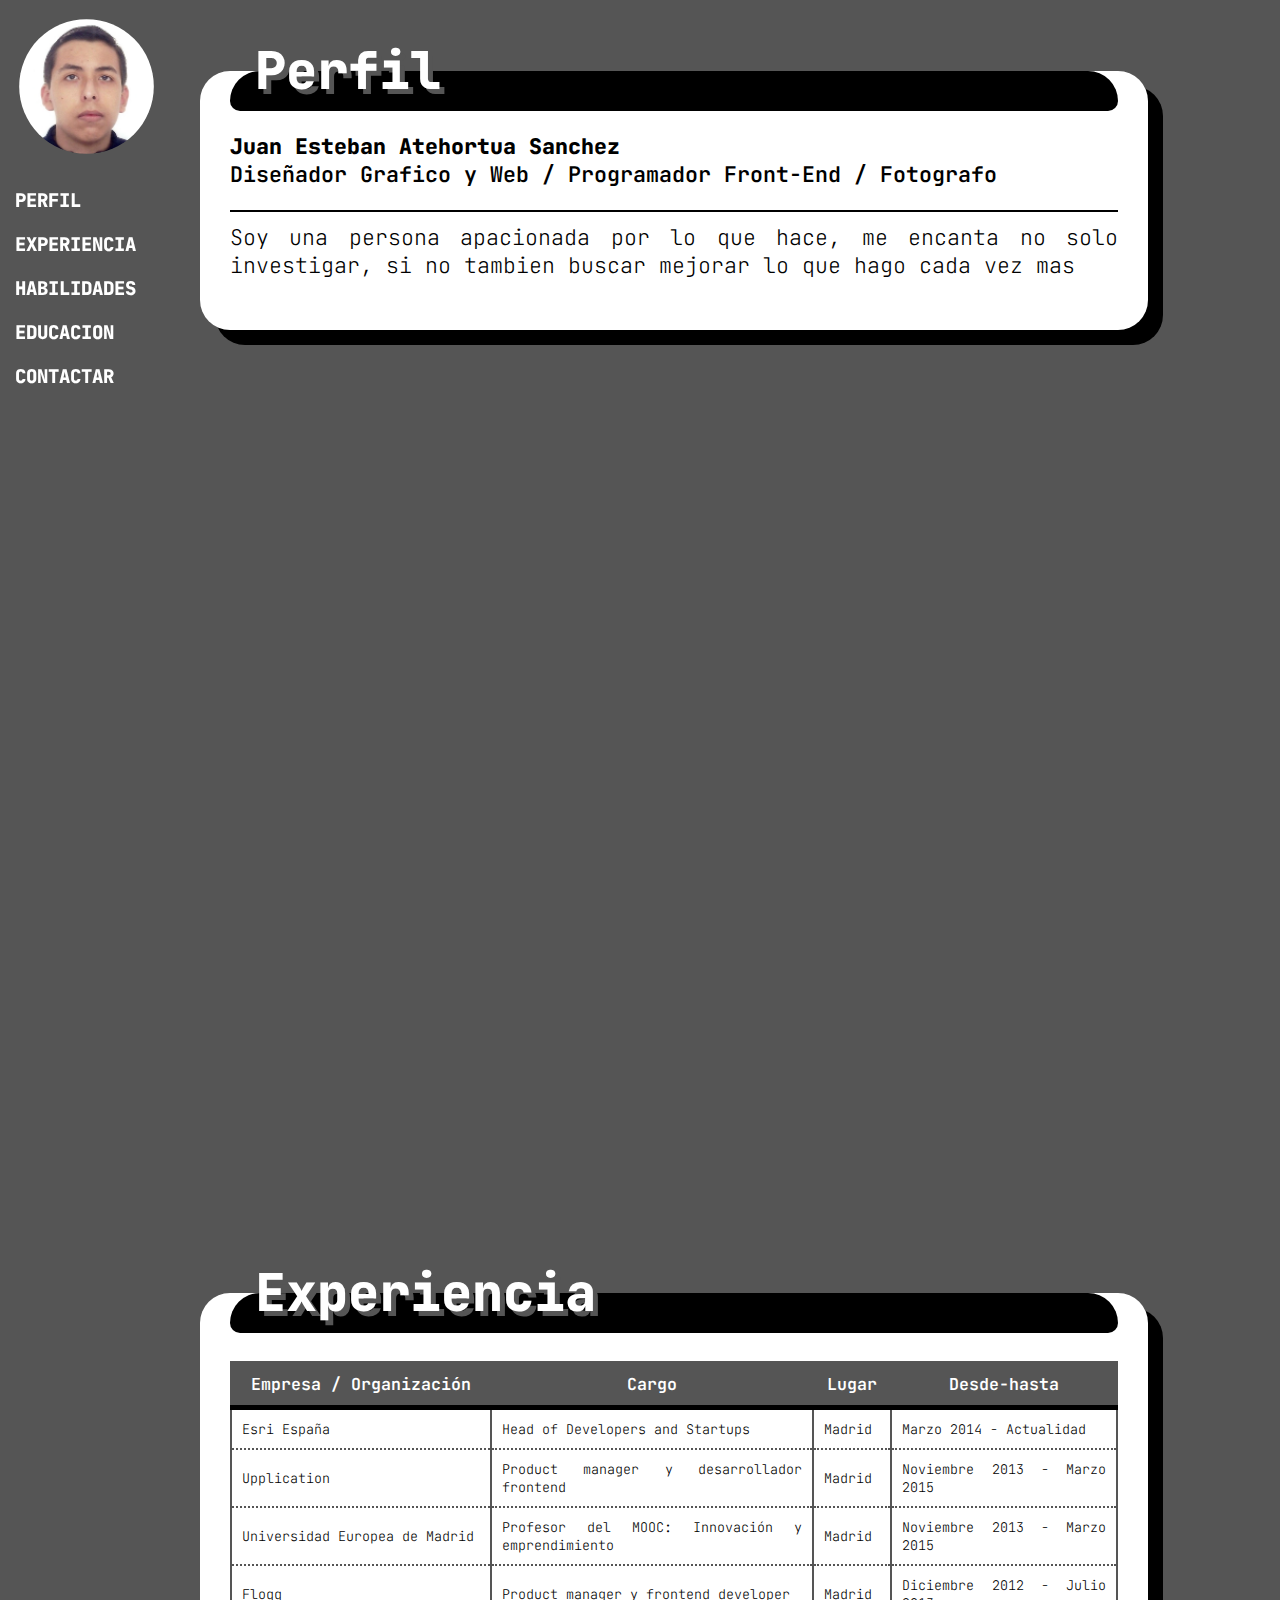
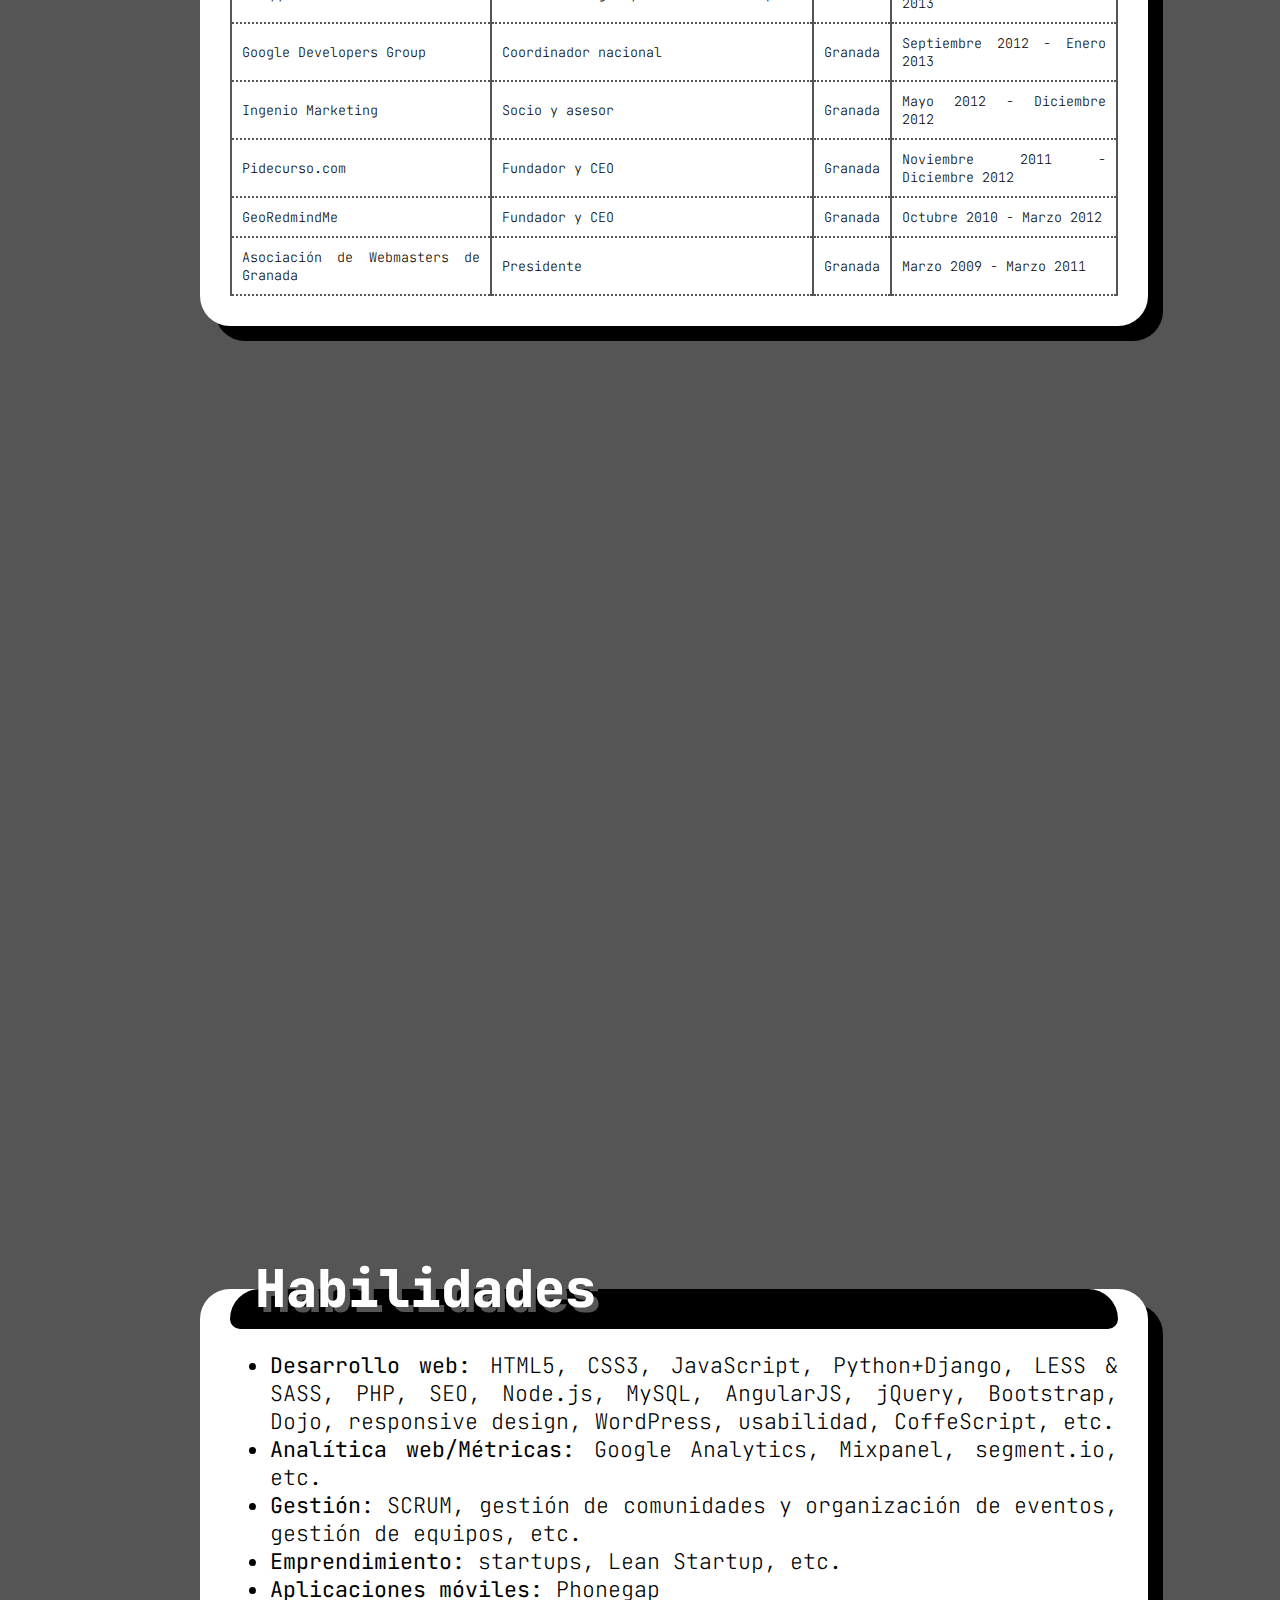
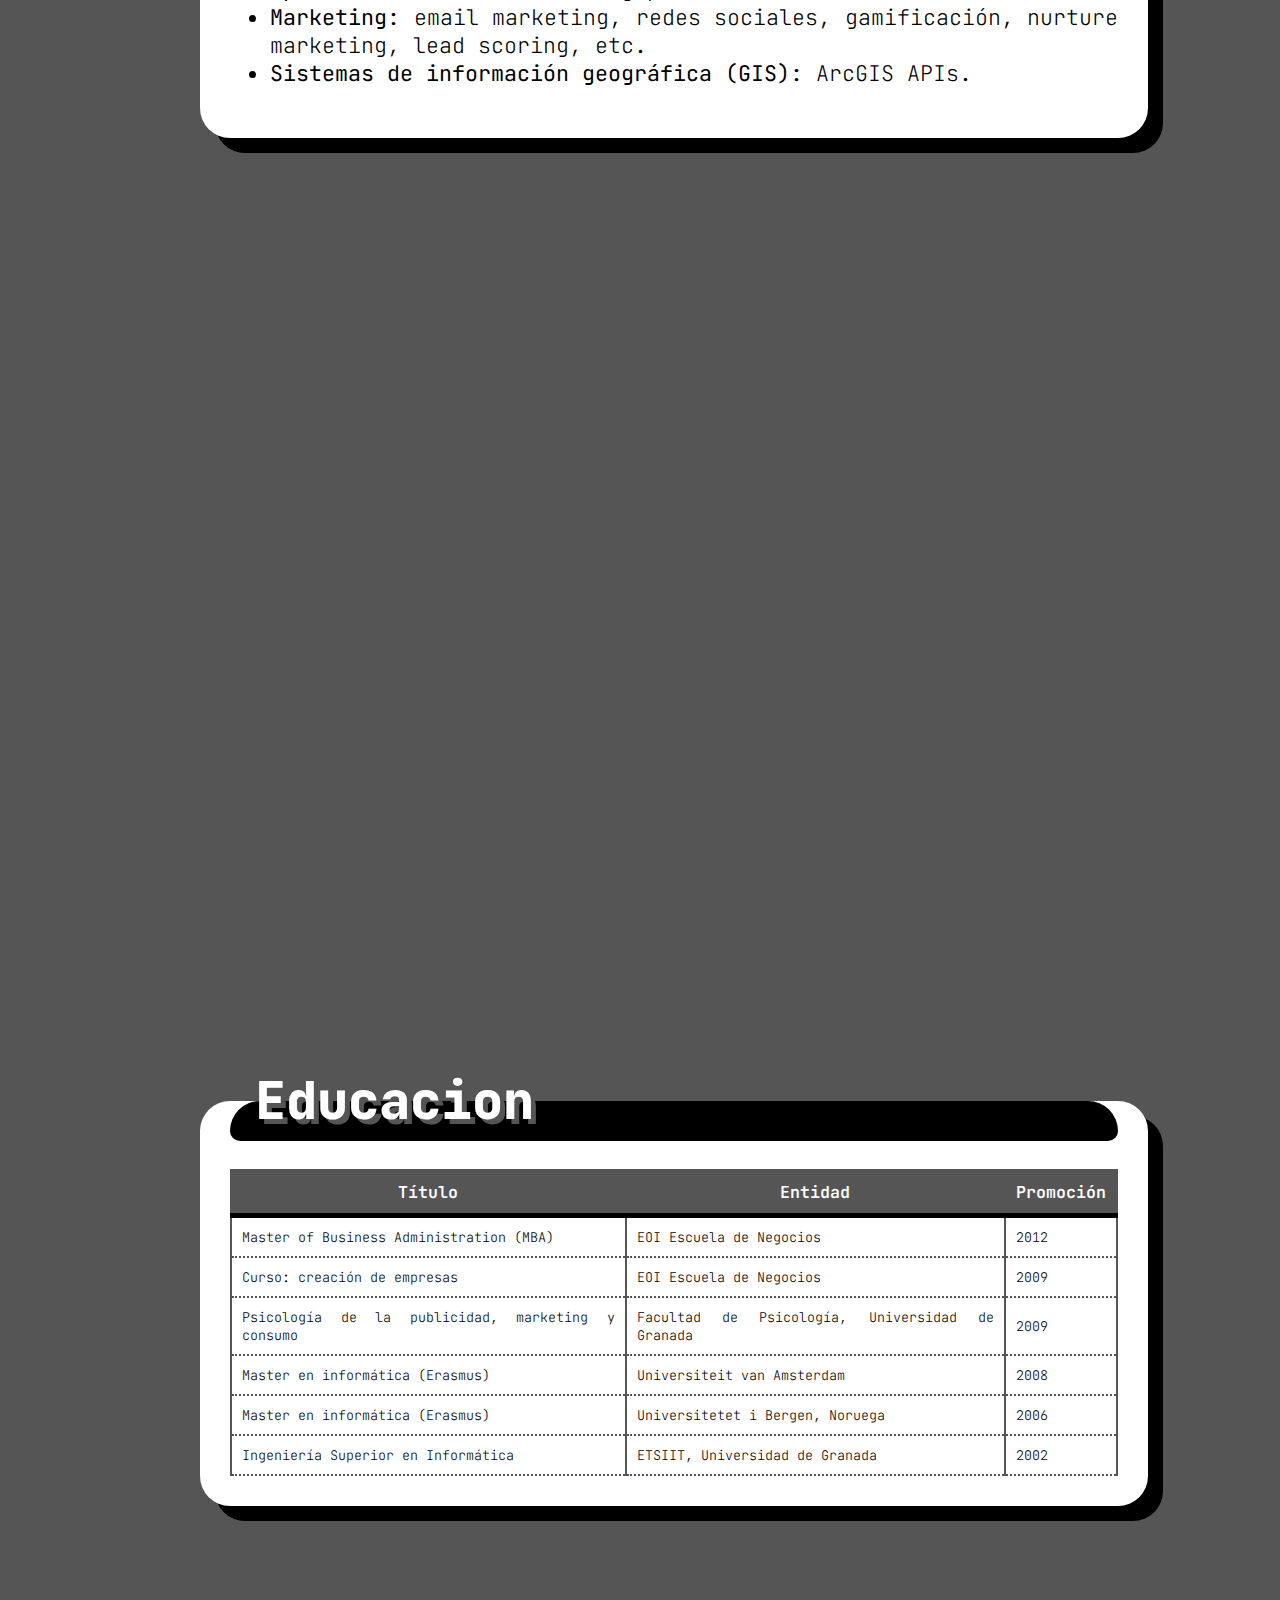
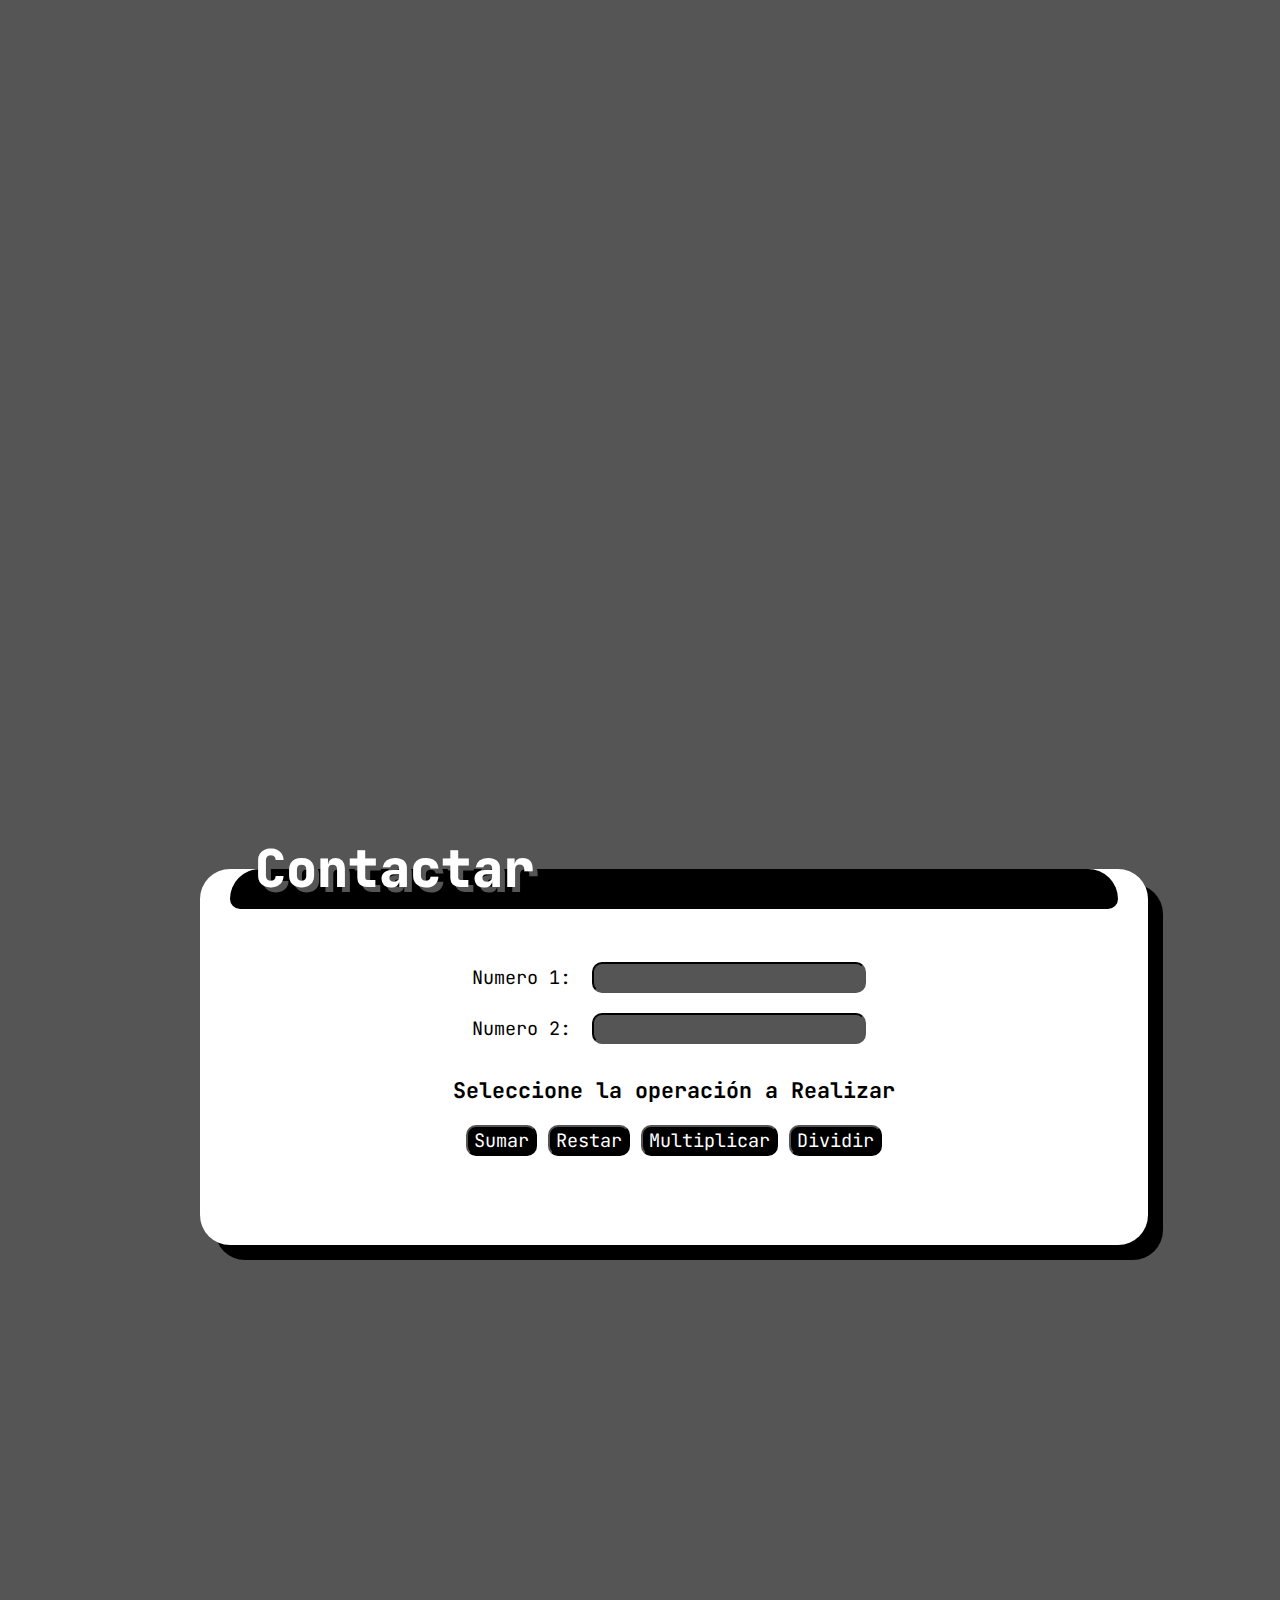
<file: civ/index.html>
<!doctype html>
<html>
<head>
<meta charset="utf-8">
<title>Curriculum Vitae</title>
<link rel="icon" type="image/png" href="media/icon.png">

<!-- CSS -->
	<link href="css/main.css" rel="stylesheet">

<!-- FONTS -->
	<link rel="preconnect" href="https://fonts.gstatic.com">
	<link href="https://fonts.googleapis.com/css2?family=JetBrains+Mono:ital,wght@0,200;0,600;0,800;1,200;1,600;1,800&display=swap" rel="stylesheet">
	
<!-- JS -->
	
	
	
</head>
	
<body>

<!-- NAVBAR -->
  <header class="header" role="banner">
	<img src="media/photo.jpg" alt="" width="90%" class="photo"/>
    <nav class="main-nav" role="navigation">
      <ul class="unstyled list-hover-slide">
		<li><a href="#perfil">PERFIL</a></li>
        <li><a href="#experiencia">EXPERIENCIA</a></li>
        <li><a href="#habilidades">HABILIDADES</a></li>
        <li><a href="#educacion">EDUCACION</a></li>
        <li><a href="#contactar">CONTACTAR</a></li>
      </ul>
    </nav>
</header>	
	
<!-- CONTENT -->	
<div class="main">
<div id="perfil">&nbsp;</div>
  <div  class="block"><h1>Perfil</h1>
	<p><b>Juan Esteban Atehortua Sanchez</b><br>
	<b2>Diseñador Grafico y Web / Programador Front-End / Fotografo</b2><hr color="000" height="5px" border="0">
	Soy una persona apacionada por lo que hace, me encanta no solo investigar, si no tambien buscar mejorar lo que hago cada vez mas 
	</p></div>
	
<div  class="space"></div>
<div id="experiencia">&nbsp;</div>
  <div  class="block"><h1>Experiencia</h1>
	<br>  
  <table>
  <thead>
  <tr>
    <th>Empresa / Organización</th>
    <th>Cargo</th>
    <th>Lugar</th>
    <th>Desde-hasta</th>
  </tr>
  </thead>
  <tbody>
  <tr>
    <td>Esri España</td>
    <td>Head of Developers and Startups</td>
    <td>Madrid</td>
    <td>Marzo 2014 - Actualidad</td>
  </tr>
  <tr>
    <td>Upplication</td>
    <td>Product manager y desarrollador frontend</td>
    <td>Madrid</td>
    <td>Noviembre 2013 - Marzo 2015</td>
  </tr>
  <tr>
    <td>Universidad Europea de Madrid</td>
    <td>Profesor del MOOC: Innovación y emprendimiento</td>
    <td>Madrid</td>
    <td>Noviembre 2013 - Marzo 2015</td>
  </tr>
  <tr>
    <td>Floqq</td>
    <td>Product manager y frontend developer</td>
    <td>Madrid</td>
    <td>Diciembre 2012 - Julio 2013</td>
  </tr>
  <tr>
    <td>Google Developers Group</td>
    <td>Coordinador nacional</td>
    <td>Granada</td>
    <td>Septiembre 2012 - Enero 2013</td>
  </tr>
  <tr>
    <td>Ingenio Marketing</td>
    <td>Socio y asesor</td>
    <td>Granada</td>
    <td>Mayo 2012 - Diciembre 2012</td>
  </tr>
  <tr>
    <td>Pidecurso.com</td>
    <td>Fundador y CEO</td>
    <td>Granada</td>
    <td>Noviembre 2011 - Diciembre 2012</td>
  </tr>
  <tr>
    <td>GeoRedmindMe</td>
    <td>Fundador y CEO</td>
    <td>Granada</td>
    <td>Octubre 2010 - Marzo 2012</td>
  </tr>
  <tr>
    <td>Asociación de Webmasters de Granada</td>
    <td>Presidente</td>
    <td>Granada</td>
    <td>Marzo 2009 - Marzo 2011</td>
  </tr>
  </tbody>
</table></div>
	
<div  class="space"></div>
<div id="habilidades">&nbsp;</div>
  <div  class="block"><h1>Habilidades</h1>
  <ul>
  <li><strong>Desarrollo web:</strong> HTML5, CSS3, JavaScript, Python+Django, LESS &amp; SASS, PHP, SEO, Node.js, MySQL, AngularJS, jQuery, Bootstrap, Dojo, responsive design, WordPress, usabilidad, CoffeScript, etc.</li>
  <li><strong>Analítica web/Métricas:</strong> Google Analytics, Mixpanel, segment.io, etc. </li>
  <li><strong>Gestión</strong>: SCRUM, gestión de comunidades y organización de eventos, gestión de equipos, etc.</li>
  <li><strong>Emprendimiento:</strong> startups, Lean Startup, etc.</li>
  <li><strong>Aplicaciones móviles:</strong> Phonegap</li>
  <li><strong>Marketing:</strong> email marketing, redes sociales, gamificación, nurture marketing, lead scoring, etc.</li>
  <li><strong>Sistemas de información geográfica (GIS):</strong> ArcGIS APIs.</li>
</ul></div>
	
<div  class="space"></div>
<div id="educacion">&nbsp;</div>
  <div  class="block"><h1>Educacion</h1>
  <br>
	<table id="education">
  <thead>
  <tr>
    <th>Título</th>
    <th>Entidad</th>
    <th>Promoción</th>
  </tr>
  </thead>
  <tbody>
  <tr>
    <td>Master of Business Administration (MBA)</td>
    <td>EOI Escuela de Negocios</td>
    <td>2012</td>
  </tr>
  <tr>
    <td>Curso: creación de empresas</td>
    <td>EOI Escuela de Negocios</td>
    <td>2009</td>
  </tr>
  <tr>
    <td>Psicología de la publicidad, marketing y consumo</td>
    <td>Facultad de Psicología, Universidad de Granada</td>
    <td>2009</td>
  </tr>
  <tr>
    <td>Master en informática (Erasmus)</td>
    <td>Universiteit van Amsterdam</td>
    <td>2008</td>
  </tr>
  <tr>
    <td>Master en informática (Erasmus)</td>
    <td>Universitetet i Bergen, Noruega</td>
    <td>2006</td>
  </tr>
  <tr>
    <td>Ingeniería Superior en Informática</td>
    <td>ETSIIT, Universidad de Granada</td>
    <td>2002</td>
  </tr>
  </tbody>
</table>
	</div>

<div  class="space"></div>
<div id="contactar">&nbsp;</div>
  <div  class="block"><h1>Contactar</h1>
	  <iframe frameborder="0" src="pages/calcular.html" scrolling="no" class="iform" width="100%" height="300px"></iframe>
  </div>
<div  class="space"></div>
	
</div>
	
	
	
</body>

</html>
</file>
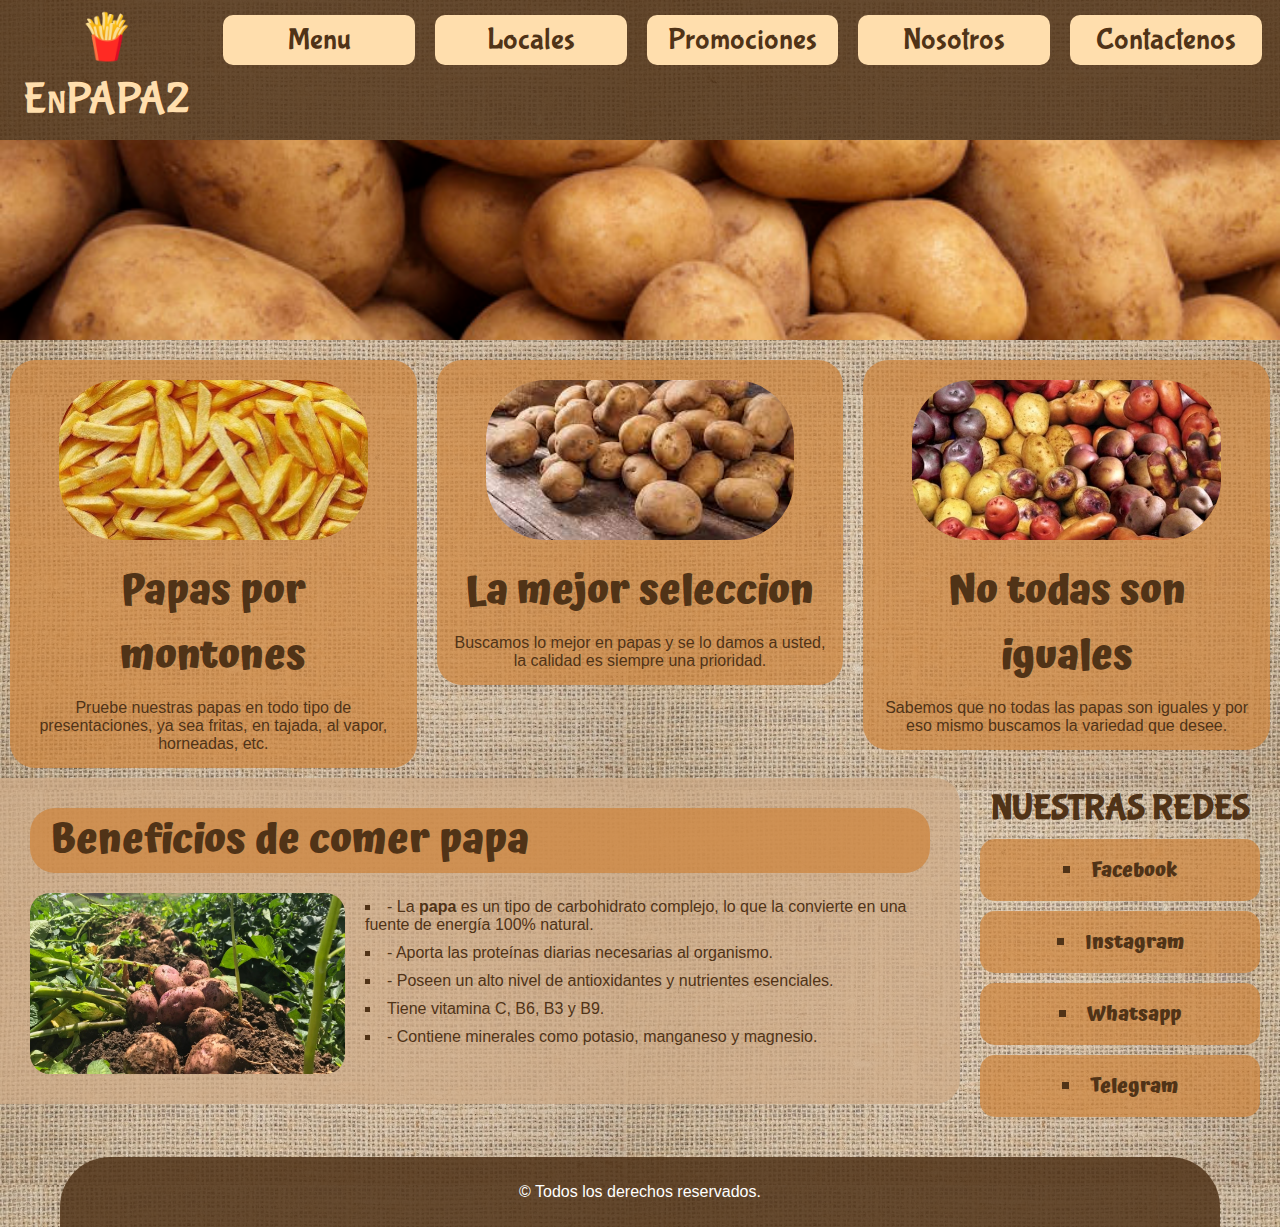
<file: papas/index.html>
<!DOCTYPE html>
<html lang="es">

<head>

	<meta charset="UTF-8">

	<meta name="viewport" content="width=device-width, initial-scale=1.0">

	<meta name="description" content="Lo mejor en papas">

	<title>EnPAPA2</title>

	<link rel="icon" href="img/icon.png">

	<link rel="preconnect" href="https://fonts.gstatic.com">

	<link href="https://fonts.googleapis.com/css2?family=Atma&family=Bubblegum+Sans&display=swap" rel="stylesheet">

	<link rel="stylesheet" href="css/style.css">

</head>

<body>

<div class="contenedor">

	<!-- HEADER -->

	<header class="fila head-menu">
		
		<div class="col-lg-2 col-md-2 col-sm-3 col-xs-12" id="logo">🍟 EnPAPA2</i></div>

	<!-- HEADER BUTTONS -->
	<nav>

		<ul>
			<li class="col-lg-2 col-md-2 col-sm-3 col-xs-12"><a href="#">Menu</a></li>
			<li class="col-lg-2 col-md-2 col-sm-3 col-xs-12"><a href="#">Locales</a></li>
			<li class="col-lg-2 col-md-2 col-sm-3 col-xs-12"><a href="#">Promociones</a></li>
			<li class="col-lg-2 col-md-2 col-sm-3 col-xs-12"><a href="#">Nosotros</a></li>
			<li class="col-lg-2 col-md-2 col-sm-3 col-xs-12"><a href="#">Contactenos</a></li>
		</ul>

	</nav>

	</header>

	<!--SLIDER-->

	<section class="fila">
		<div class="col-lg-12 col-md-12 col-sm-12 col-xs-12">
  			<img class="slide" src="img/slide01.jpg">
  			<img class="slide" src="img/slide02.jpg">
		</div>
	</section>

	<!--FEATURE-->

	<section id="feature" class="fila">
		
		<div class="col-lg-4 col-md-4 col-sm-4 col-xs-12">
			
			<center>
				<img src="img/papas01.jpg">
	        	<h1>Papas por montones</h1>
	            <p>Pruebe nuestras papas en todo tipo de presentaciones, ya sea fritas, en tajada, al vapor, horneadas, etc.</p>
            </center>
            
		</div>

		<div class="col-lg-4 col-md-4 col-sm-4 col-xs-12">
			
			<center>
				<img src="img/papas02.jpg">
	        	<h1>La mejor seleccion</h1>
	            <p>Buscamos lo mejor en papas y se lo damos a usted, la calidad es siempre una prioridad.</p>
            </center>
            
		</div>

		<div class="col-lg-4 col-md-4 col-sm-4 col-xs-12">
			
			<center>
				<img src="img/papas03.jpg">
	        	<h1>No todas son iguales</h1>
	            <p>Sabemos que no todas las papas son iguales y por eso mismo buscamos la variedad que desee.</p>
            </center>
            
		</div>

	</section>

	<!--ARTSUB-->

	<section id="artsub" class="fila">
				

		<article class="col-lg-9 col-md-9 col-sm-9 col-xs-12">
			
			<h1>Beneficios de comer papa</h1>
	    	<p><img src="img/foto.jpg">
			<ul><li>- La <b>papa</b> es un tipo de carbohidrato complejo, lo que la convierte en una fuente de energía 100% natural.</li>
			<li>- Aporta las proteínas diarias necesarias al organismo.</li>
			<li>- Poseen un alto nivel de antioxidantes y nutrientes esenciales.</li><li>Tiene vitamina C, B6, B3 y B9.</li>
			<li>- Contiene minerales como potasio, manganeso y magnesio.</li>
			</ul></p>	

		</article>

		</aside>

		<aside id="der" class="col-lg-3 col-md-3 col-sm-3 col-xs-12">
			
			<ul>
				<h1>NUESTRAS REDES</h1>
	        	<li><a href="#">Facebook</a></li>
	            <li><a href="#">Instagram</a></li>
	            <li><a href="#">Whatsapp</a></li>
	            <li><a href="#">Telegram</a></li>
  
        	</ul>

		</aside>


	</section>

	<!-- FOOTER -->

	<footer class="fila">
		
		<div class="col-lg-12 col-md-12 col-sm-12 col-xs-12">&copy; Todos los derechos reservados.</div>
		
	</footer>



</div>
<script src="js/slide.js"></script>
</body>
</html>
</file>
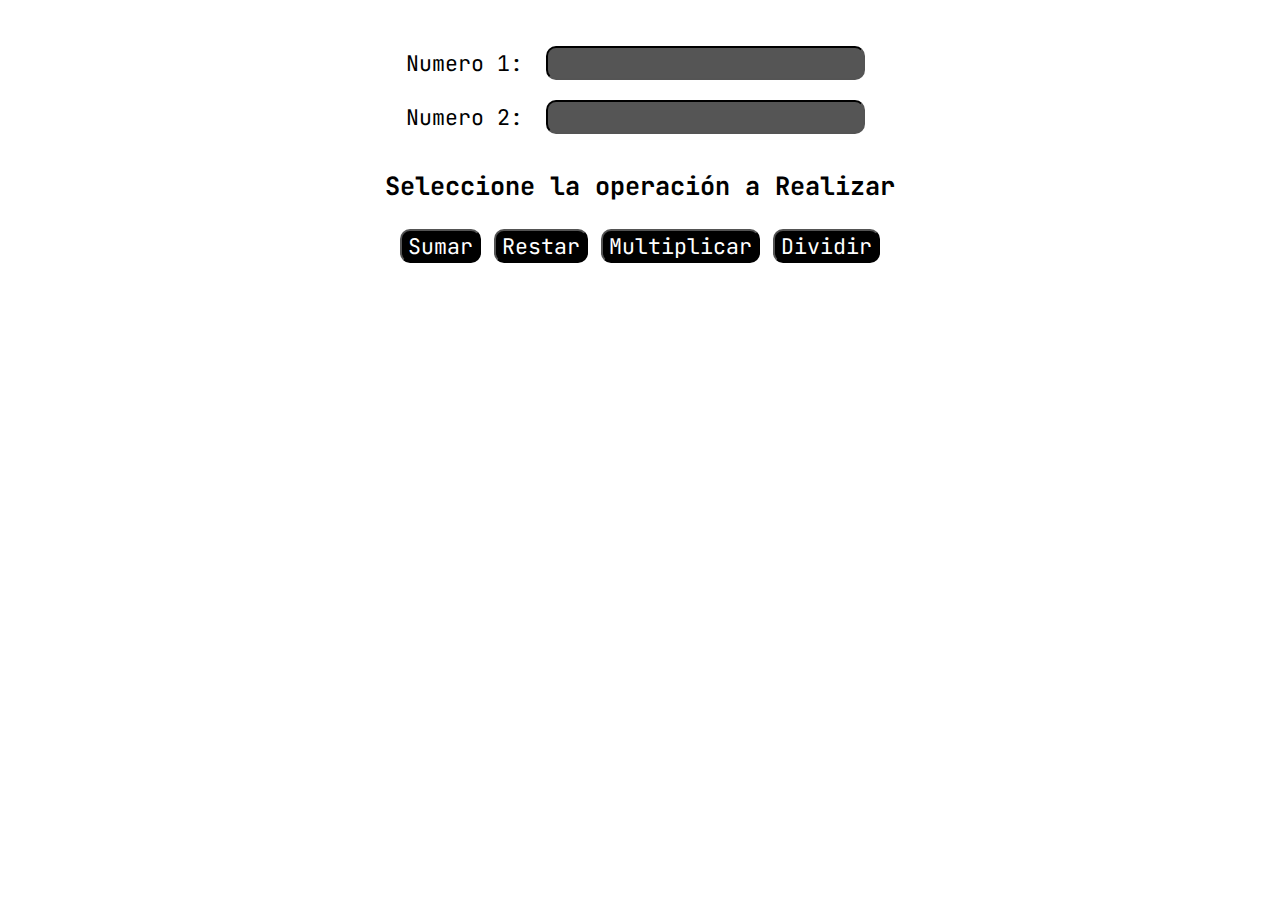
<file: civ/pages/calcular.html>
<!doctype html>
<html>
<head>
<meta charset="utf-8">
<title>Formulario</title>
	
<!-- CSS -->
	<link href="../css/form.css" rel="stylesheet"> <br>

<!-- FONTS -->
	<link rel="preconnect" href="https://fonts.gstatic.com">
	<link href="https://fonts.googleapis.com/css2?family=JetBrains+Mono:ital,wght@0,200;0,600;0,800;1,200;1,600;1,800&display=swap" rel="stylesheet">
	
</head>
<form action="procesar.php" method="POST">
		<b>Numero 1:</b> <input type="number" name="num1" required> <br>
		<b>Numero 2:</b> <input type="number" name="num2" required><br>
		<h3>Seleccione la operación a Realizar</h3>
		<input type="submit" name="add" value="Sumar">
		<input type="submit" name="substract" value="Restar">
		<input type="submit" name="multiply" value="Multiplicar">
		<input type="submit" name="divide" value="Dividir">
</form>
	
<body>
</body>
</html>
</file>
<file: civ/css/main.css>
@charset "utf-8";
/* Document Body */
html {
  scroll-behavior: smooth;
	}
body {
	overflow-x: hidden;
	overflow-y: scroll;
	font-family: 'JetBrains Mono', monospace;
	font-weight: 200;
	font-size: calc(12px + 0.75vw);
	text-align: justify;
	background: #555
	}

/* ScrollBar*/
::-webkit-scrollbar {
  width: 25px;
  height: 25px;
}
::-webkit-scrollbar-button {
  width: 50px;
  height: 50px;
}
::-webkit-scrollbar-thumb {
  background: #fff;
  border: 7px solid #555;
  border-radius: 100px;
}
::-webkit-scrollbar-thumb:hover {
  background: #fff;
}
::-webkit-scrollbar-thumb:active {
  background: #fff;
}
::-webkit-scrollbar-track {
  background: #555;
  border: 3px none #fff;
  border-radius: 100px;
}
::-webkit-scrollbar-track:hover {
  background: #555;
}
::-webkit-scrollbar-track:active {
  background: #555;
}
::-webkit-scrollbar-corner {
  background: transparent;
}

/* Font Weight */
b  {
	font-family: 'JetBrains Mono', monospace;
	font-weight: 800;
	font-size: calc(12px + 0.75vw);
	}
b2  {
	font-family: 'JetBrains Mono', monospace;
	font-weight: 600;
	font-size: calc(12px + 0.75vw);
	}

/* Box-Design */

h1  {
	font-family: 'JetBrains Mono', monospace;
	font-weight: 800;
	font-size: calc(36px + 1.25vw);
	padding-left: 25px;
	color: #fff;
	background: #000;
	border-top-left-radius: 30px;
	border-top-right-radius: 30px;
	border-bottom-left-radius: 10px;
	border-bottom-right-radius: 10px;
	text-shadow: 5px 5px #555;
	line-height: 0px;
	padding-bottom: 40px;
	margin-bottom: 0px;
	}
.block {
	background: #FFFFFF;
	border-radius: 30px;
	box-shadow: 15px 15px #000;
	margin-top: auto;
	margin-bottom: auto;
	padding-left: 30px;
	padding-right: 30px;
	padding-bottom: 30px;
	}

/* Table */

table{
	font-size: calc(7px + 0.5vw);
	border: 2px solid #555;
	width: 100%;
	margin-right: 1vw;
	}
thead{
	font-size: calc(7px + 0.75vw);
	background: #555;
	color: #fff;
	text-align: center;
	padding: 20px;
	border-bottom: 5px solid #000;
	}
th{
	font-weight: 600;
	}
table, th, td{
	border-left: 2px solid #555;
	border-right: 2px solid #555;
	border-bottom: 2px dotted#555;
	padding: 10px;
	border-collapse: collapse;
	}

/* Grid */
* 	{
	box-sizing: border-box;
	}
.main {
  	width: 75%;
	height: 100vh;
	vertical-align: middle;
	margin-left: 15vw;
	}
.space {
	height: 100vh;
	}


/* Menu */
.unstyled {
	list-style: none;
	padding: 0;
	margin: 0;
	}
.unstyled a {
	text-decoration: none;
	}

.list-inline {
	overflow: hidden;
	}

.list-inline li {
	float: left;
	}

.header {
	position: fixed;
	left: 0;
	top: 0;
	width: 15vw;
	z-index: 9;
	}

.main-nav a {
	padding: 0.5em 0.5em 0.5em 15px;
	color: #fff;
	font: 'JetBrains Mono', monospace;
	font-weight: 800;
	font-size: calc(10px + 0.70vw);
	}

.main-nav a:hover {
	color: #000;
	}

.list-hover-slide li {
	position: relative;
	overflow: hidden;
	}

.list-hover-slide a {
	display: block;
	position: relative;
	z-index: 9;
	transition: 0.35s ease color;
	}

.list-hover-slide a:before {
	content: "";
	display: block;
 	z-index: -1;
	position: absolute;
	left: -100%;
	top: 0;
	width: 90%;
	height: 90%;
	border-right: solid 7px #000;
	border-bottom: solid 7px #000000;
	border-bottom-right-radius: 15px;
	border-top-right-radius: 15px;
	background: #ffffff;
	transition: 0.35s ease left;
}
.list-hover-slide a.is-current:before, .list-hover-slide a:hover:before {
	left: 0;
	}

/* Photo */

.photo {
	border-radius: 50%;
	padding: 1.5vw;
	}

.iform{
	border-radius: 35px;
	padding: 10px;
}
</file>
<file: papas/css/style.css>
/*=============================================
GLOBAL
=============================================*/

*{
	margin:0px;
	padding:0px;
	list-style: none;
	text-decoration: none;
	font-family: sans-serif;
	box-sizing: border-box;
}

.contenedor{
	position:relative;
	margin:auto;
	width:100%;
	height: auto;
}

.fila{
	position:relative;
	margin:auto;
	width:100%;
	height: auto;
	clear:both;
	display:table;
}

[class*="col-"]{
	float:left;
	padding:10px;
}

body{
	background: rgb(255, 242, 223);
	background-image: url("../img/fondo.jpg");
	color: rgb(80, 51, 23);
	font-family: 'Atma', cursive;
}

/*=============================================
HEADER
=============================================*/

.head-menu{
	background: rgb(80, 51, 23, 0.85);
	vertical-align: middle;
}

header #logo{
	font-family: 'Bubblegum Sans', cursive;
	color: navajowhite;
	font-variant: small-caps;
	font-size: calc(35px + 0.75vw);
	text-align:center;
	line-height: 60px;
}

/*=============================================
HEADER BUTTON
=============================================*/

nav{
	padding: 5px;
	text-align:center;
}

nav ul li a{
	display: block;
	background:rgba(255, 222, 173);
	font-family: 'Bubblegum Sans', cursive;
	color:rgb(80, 51, 23);
	line-height:50px;
	border-radius: 10px;
	font-size: 30px;
}

nav ul li a:hover{
	background: rgba(255, 222, 173,0.25);
	color:navajowhite;
}

nav ul li a:active{
	background: rgba(255, 222, 173,0.5);
	color:navajowhite;
}

/*=============================================
SLIDER
=============================================*/

.slide {
	display:none;
	max-height: 200px;
	width: 100vw;
	object-fit: cover;
	margin: -10px;
	margin-bottom: 0px;
}

/*=============================================
FEATURE
=============================================*/

#feature center{
	padding:10px;
	background-color: rgba(205, 134, 63, 0.75);
	border-radius: 25px;
}

#feature img{	
	border-radius:70px;
	width:85%;
	height:20vh;
	padding:10px;
	object-fit: cover;
}


#feature h1{
	font-family: 'Atma', cursive;
	font-size:40px;
	padding:5px;
}

#feature p{
	padding:5px;
}

/*=============================================
ARTSUB
=============================================*/

#artsub aside ul li{
	background-color: rgba(205, 134, 63, 0.75);
	border-radius: 15px;
	padding:15px;
	margin:10px 10px;
	list-style:square;
	list-style-position:inside;
	text-align: center;
	color:rgb(80, 51, 23);
	font-weight: bold;
	font-family: 'Atma', cursive;
	font-size: 20px;
}
#artsub aside ul li a{
	color:rgb(80, 51, 23);
	font-family: 'Atma', cursive;
	font-size: 20px;
}

#artsub aside ul li a:hover{
	color:rgb(80, 51, 23);
	font-weight: bold;
	font-family: 'Atma', cursive;
	font-size: 20px;
}

#artsub ul li a:active{
	color:rgb(80, 51, 23);
	font-weight: bold;
}

#artsub ul h1{
	color:rgb(80, 51, 23);
	font-weight: bold;
	text-align: center;
	font-family: 'Bubblegum Sans', cursive;
	font-size: 35px;
}

#artsub article{
	background-color: rgba(206, 169, 133, 0.75);
	border-radius: 0px  25px 25px 0px;
	padding: 10px;
}

#artsub article ul li{
	padding:5px;
	list-style:square;
	list-style-position:inside;
}

#artsub article h1{
	font-family: 'Atma', cursive;
	font-size:40px;
	margin:20px;
	padding-left: 20px;
	background-color: rgba(205, 134, 63, 0.75);
	border-radius: 25px;
}

#artsub article p img{
	float:left;
	margin-right:20px;
	border-radius: 20px;
}

#artsub article p {
	margin:5px 20px;
	font-size:14px;
	text-align:justify;

}


/*=============================================
FOOTER
=============================================*/

footer{
	padding:20px 60px 0px 60px;
}

footer div{
	background: rgb(80, 51, 23, 0.85);
	text-align: center;
	line-height:50px;
	color:white;
	border-radius: 50px 50px 0px 0px;
}

/*=============================================
PANTALLA DE ESCRITORIO GRANDE - LARGE (lg) - revisamos en portatil o pc
=============================================*/

@media(min-width:1200px){

	.col-lg-12{width:100%;}
	.col-lg-11{width:91.66666667%;}
	.col-lg-10{width:83.33333333%;}
	.col-lg-9{width:75%;}
	.col-lg-8{width:66.66666667%;}
	.col-lg-7{width:58.33333333%;}
	.col-lg-6{width:50%;}
	.col-lg-5{width:41.66666667%;}
	.col-lg-4{width: 33.33333333%;}
	.col-lg-3{width: 25%;}
	.col-lg-2 {width: 16.66666667%;}
	.col-lg-1 {width: 8.33333333%;}
	.col-lg-0 {display:none;}

	#artsub article p img{
		width:35%;
		margin-bottom: 20px;
	}

}

/*=============================================
PANTALLA DE ESCRITORIO MEDIANO - MEDIUM (md) - revisamos en tablet horizontal 1024px
=============================================*/

@media(max-width:1199px) and (min-width:992px){

	.col-md-12{width:100%;}
	.col-md-11{width:91.66666667%;}
	.col-md-10{width:83.33333333%;}
	.col-md-9{width:75%;}
	.col-md-8{width:66.66666667%;}
	.col-md-7{width:58.33333333%;}
	.col-md-6{width:50%;}
	.col-md-5{width:41.66666667%;}
	.col-md-4{width: 33.33333333%;}
	.col-md-3{width: 25%;}
	.col-md-2{width: 16.66666667%;}
	.col-md-1{width: 8.33333333%;}
	.col-md-0 {display:none;}

	#artsub article p img{
		width:50%;
		margin-bottom: 20px;
	}
}

/*=============================================
PANTALLA DE TABLET - SMALL (sm) - revisamos en tablet vertical 768px
=============================================*/

@media(max-width:991px) and (min-width:768px){

	.col-sm-12{width:100%;}
	.col-sm-11{width:91.66666667%;}
	.col-sm-10{width:83.33333333%;}
	.col-sm-9{width:75%;}
	.col-sm-8{width:66.66666667%;}
	.col-sm-7{width:58.33333333%;}
	.col-sm-6{width:50%;}
	.col-sm-5{width:41.66666667%;}
	.col-sm-4{width: 33.33333333%;}
	.col-sm-3{width: 25%;}
	.col-sm-2{width: 16.66666667%;}
	.col-sm-1{width: 8.33333333%;}
	.col-sm-0 {display:none;}
	
	#artsub article p img{
		width:100%;
		margin-bottom: 35px;
	}
}

/*=============================================
PANTALLA DE PHONES - EXTRA SMALL (xs) - revisamos en movil horizontal 480px o vertical 320px
=============================================*/

@media(max-width:767px){

	.col-xs-12{width:100%;}
	.col-xs-11{width:91.66666667%;}
	.col-xs-10{width:83.33333333%;}
	.col-xs-9{width:75%;}
	.col-xs-8{width:66.66666667%;}
	.col-xs-7{width:58.33333333%;}
	.col-xs-6{width:50%;}
	.col-xs-5{width:41.66666667%;}
	.col-xs-4{width: 33.33333333%;}
	.col-xs-3{width: 25%;}
	.col-xs-2{width: 16.66666667%;}
	.col-xs-1{width: 8.33333333%;}
	.col-xs-0 {display:none;}

	#artsub article p img{
		width:100%;
		margin-bottom: 35px;
	}

}
</file>
<file: civ/css/form.css>
@charset "utf-8";
/* Body */
html {
  scroll-behavior: smooth;
	}
body {
	overflow-x: hidden;
	overflow-y: scroll;
	font-family: 'JetBrains Mono', monospace;
	font-weight: 200;
	font-size: calc(12px + 0.75vw);
	text-align: justify;
	background: #fff
	}
/* Form */
form  {
	margin: auto;
	text-align: center;
	}

input[type=text]{
	border-color: #000;
	font-family: 'JetBrains Mono', monospace;
	font-size: calc(12px + 0.75vw);
	text-align: center;
	border-radius: 10px;
	background: #555;
	color: #fff;
	font-weight: 600;
	margin: 10px;
	}
input[type=number]{
	border-color: #000;
	font-family: 'JetBrains Mono', monospace;
	font-size: calc(12px + 0.75vw);
	text-align: center;
	border-radius: 10px;
	background: #555;
	color: #fff;
	font-weight: 600;
	margin: 10px;
	}
input[type=submit]{
	border-color: #000;
	background: #000;
	color: #fff;
	font-family: 'JetBrains Mono', monospace;
	font-size: calc(12px + 0.75vw);
	text-align: center;
	border-radius: 10px;
	}
input[type=button]{
	border-color: #000;
	background: #000;
	color: #fff;
	font-family: 'JetBrains Mono', monospace;
	font-size: calc(12px + 0.75vw);
	text-align: center;
	border-radius: 10px;
	}
</file>
